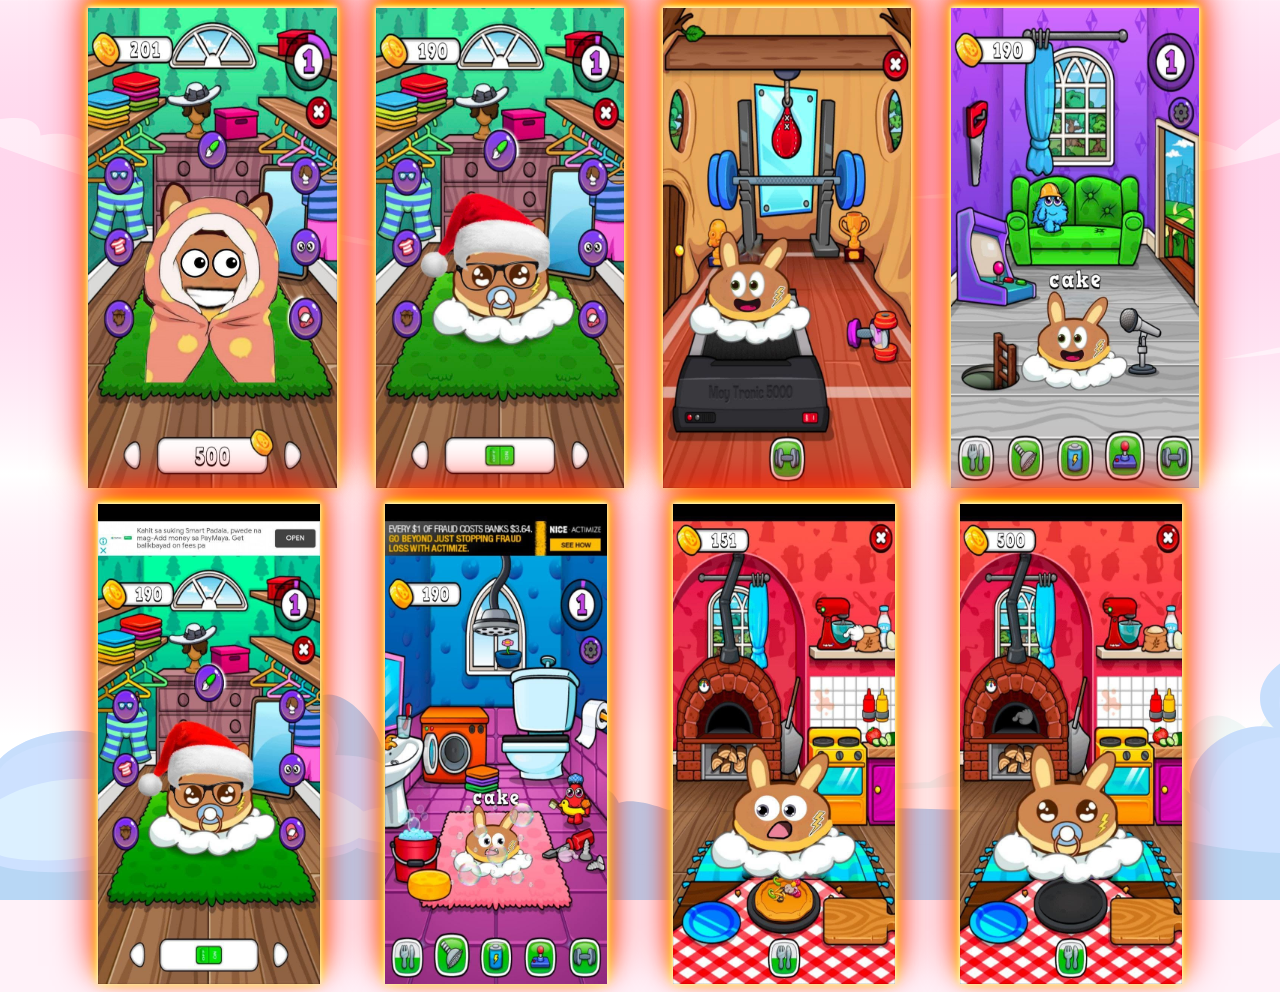
<file: preview.html>
<!DOCTYPE html>
<html>
<head>
  <meta charset="utf-8">
  <meta name="viewport" content="width=device-width, initial-scale=1, shrink-to-fit=no">
  <meta http-equiv="X-UA-Compatible" content="ie=edge">
  <title>Babythundercake</title>
  <meta name="keywords" content="BabyThunderCake, crypto, pancakeswap, cake, thundercake, bscgem ">
  <meta name="author" content="Home">
  <meta name="description"content="Hold Babythundercake and get double rewarded in ThunderCake &amp; Cake on every transaction, automatically on your wallet.">
  <link rel="apple-touch-icon" sizes="180x180" href="assets/img/babythundercake.png">
  <link rel="icon" type="image/png" sizes="32x32" href="assets/img/babythundercake.png">
  <link rel="icon" type="image/png" sizes="16x16" href="assets/img/babythundercake.png">
  <link rel="manifest" href="assets/img/favicon_io/site.html">
  <!-- googlefont -->
  <link rel="preconnect" href="https://fonts.googleapis.com/">
  <link rel="preconnect" href="https://fonts.gstatic.com/" crossorigin>
  <link href="https://fonts.googleapis.com/css2?family=Fredoka+One&amp;family=Lato:wght@400;700&amp;display=swap" rel="stylesheet">
  <!-- fontawesome -->
  <link rel="stylesheet" href="assets/fonts/font-awesome5.css">
  <!-- build:css -->
  <link rel="stylesheet" href="assets/vendor/css/animate.css">
  <link rel="stylesheet" href="assets/css/main.css">
  <!-- endbuild -->
  <link rel="stylesheet" href="assets/css/rtl.css">
  <!-- Global site tag (gtag.js) - Google Analytics -->
  <script async src="https://www.googletagmanager.com/gtag/js?id=G-9NDBLG6KTE"></script>
  <script>
      window.dataLayer = window.dataLayer || [];
      function gtag(){dataLayer.push(arguments);}
      gtag('js', new Date());         
      gtag('config', 'G-9NDBLG6KTE');
  </script>
</head>
<body>
	<main class="wrapper" role="main">
		<div class="container preview-section" style="">
			<div class="row" style="">
				<div class="col-12 col-md-3">
					<img class="mr-2 preview-image" src="assets/img/preview/img1.jpg" alt="">
				</div>
				<div class="col-12 col-md-3">
					<img class="mr-2 preview-image" src="assets/img/preview/img2.jpg" alt="">
				</div>
				<div class="col-12 col-md-3">
					<img class="mr-2 preview-image" src="assets/img/preview/img3.jpg" alt="">
				</div>
				<div class="col-12 col-md-3">
					<img class="mr-2 preview-image" src="assets/img/preview/img4.jpg" alt="">
				</div>
				<div class="col-12 col-md-3">
					<img class="mr-2 preview-image" src="assets/img/preview/img5.jpg" alt="">
				</div>
				<div class="col-12 col-md-3">
					<img class="mr-2 preview-image" src="assets/img/preview/img6.jpg" alt="">
				</div>
				<div class="col-12 col-md-3">
					<img class="mr-2 preview-image" src="assets/img/preview/img7.jpg" alt="">
				</div>
				<div class="col-12 col-md-3">
					<img class="mr-2 preview-image" src="assets/img/preview/img9.jpg" alt="">
				</div>
			</div>
		</div>
	</main>
</body>
</html>
</file>
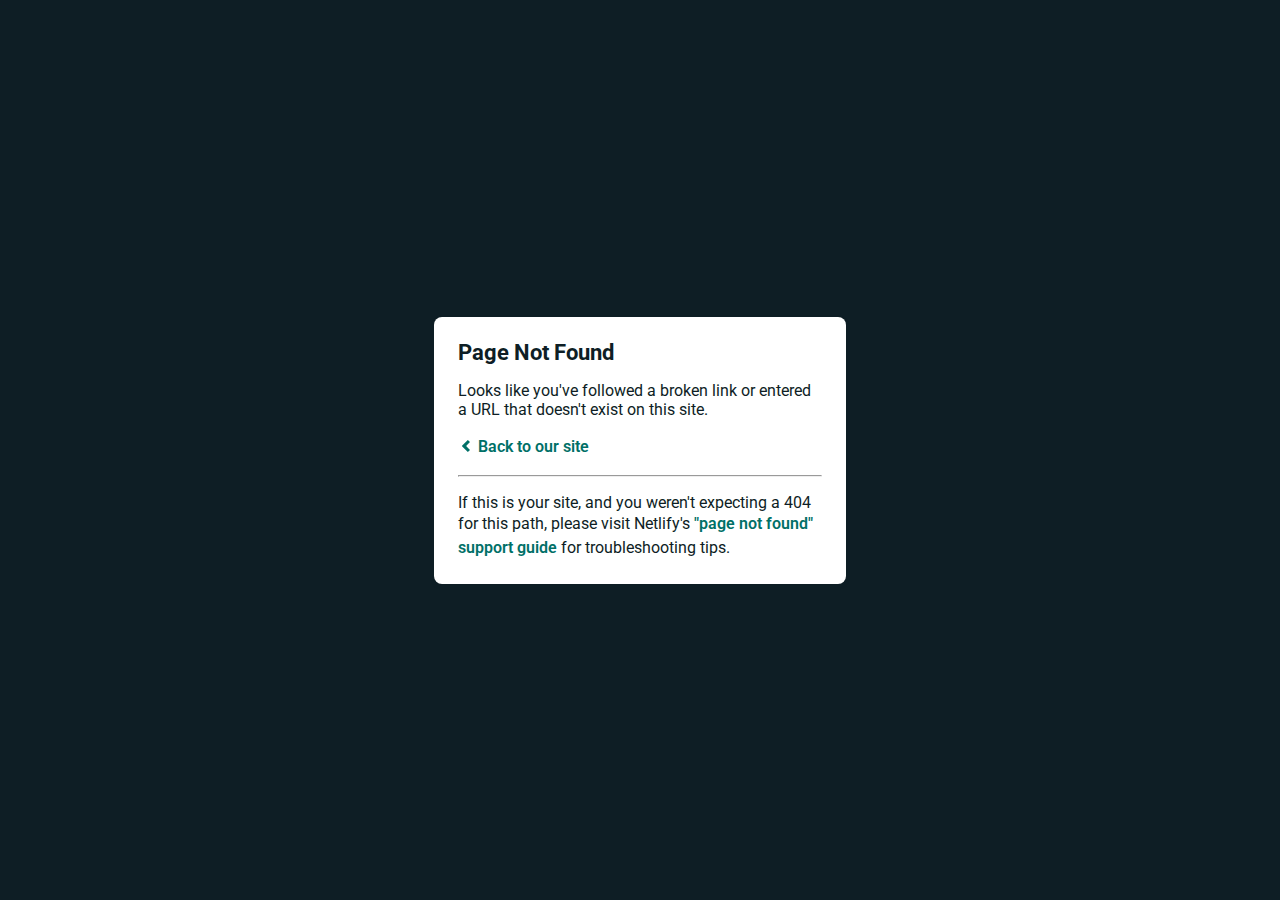
<file: assets/img/favicon_io/site.html>
<!DOCTYPE html><html>  <head>    <meta charset="utf-8">    <meta name="viewport" content="width=device-width, initial-scale=1.0, maximum-scale=1.0, user-scalable=no">    <title>Page Not Found</title>    <link href='https://fonts.googleapis.com/css?family=Roboto:400,700&subset=latin,latin-ext' rel='stylesheet' type='text/css'>    <style>    body {      font-family: -apple-system, BlinkMacSystemFont, "Segoe UI", Roboto, Helvetica, Arial, sans-serif, "Apple Color Emoji", "Segoe UI Emoji", "Segoe UI Symbol";      background: rgb(14, 30, 37);      color: white;      overflow: hidden;      margin: 0;      padding: 0;    }    h1 {      margin: 0;      font-size: 22px;      line-height: 24px;    }    .main {      position: relative;      display: flex;      flex-direction: column;      align-items: center;      justify-content: center;      height: 100vh;      width: 100vw;    }    .card {      position: relative;      display: flex;      flex-direction: column;      width: 75%;      max-width: 364px;      padding: 24px;      background: white;      color: rgb(14, 30, 37);      border-radius: 8px;      box-shadow: 0 2px 4px 0 rgba(14, 30, 37, .16);    }    a {      margin: 0;      text-decoration: none;      font-weight: 600;      line-height: 24px;      color: #007067;    }    a svg {      position: relative;      top: 2px;    }    a:hover,    a:focus {      text-decoration: underline;      text-decoration-color: #f4bb00;    }    a:hover svg path{      fill: #007067;    }    p:last-of-type {      margin-bottom: 0;    }    </style>  </head>  <body>    <div class="main">      <div class="card">        <div class="header">          <h1>Page Not Found</h1>        </div>        <div class="body">          <p>Looks like you've followed a broken link or entered a URL that doesn't exist on this site.</p>          <p>            <a id="back-link" href="/">              <svg xmlns="http://www.w3.org/2000/svg" width="16" height="16" viewBox="0 0 16 16">                <path fill="#007067" d="M11.9998836,4.09370803 L8.55809517,7.43294953 C8.23531459,7.74611298 8.23531459,8.25388736 8.55809517,8.56693769 L12,11.9062921 L9.84187871,14 L4.24208544,8.56693751 C3.91930485,8.25388719 3.91930485,7.74611281 4.24208544,7.43294936 L9.84199531,2 L11.9998836,4.09370803 Z"/>              </svg>              Back to our site             </a>          </p>          <hr><p>If this is your site, and you weren't expecting a 404 for this path, please visit Netlify's <a href="https://answers.netlify.com/t/support-guide-i-ve-deployed-my-site-but-i-still-see-page-not-found/125?utm_source=404page&utm_campaign=community_tracking">"page not found" support guide</a> for troubleshooting tips.          </p>        </div>      </div>    </div>    <script>      (function() {        if (document.referrer && document.location.host && document.referrer.match(new RegExp("^https?://" + document.location.host))) {          document.getElementById("back-link").setAttribute("href", document.referrer);        }      })();    </script>  </body></html>
</file>
<file: assets/css/rtl.css>
/* line 5, src/assets/scss/rtl.scss */
.jumbotron {
  direction: ltr;
  text-align: left;
  margin: 0 2em 0 1em;
  padding-right: 1em;
  margin: 0 !important;
}

/*# sourceMappingURL=../../../scss */
</file>
<file: assets/fonts/font-awesome5.css>
/*
 * Font Awesome Free 5.8.2 by @fontawesome - https://fontawesome.com
 * License - https://fontawesome.com/license/free (Icons: CC BY 4.0, Fonts: SIL OFL 1.1, Code: MIT License)
 */
.fa,
.fas,
.far,
.fal,
.fab {
  -moz-osx-font-smoothing: grayscale;
  -webkit-font-smoothing: antialiased;
  display: inline-block;
  font-style: normal;
  font-variant: normal;
  text-rendering: auto;
  line-height: 1;
}

.fa-lg {
  font-size: 1.33333em;
  line-height: 0.75em;
  vertical-align: -.0667em;
}

.fa-xs {
  font-size: .75em;
}

.fa-sm {
  font-size: .875em;
}

.fa-1x {
  font-size: 1em;
}

.fa-2x {
  font-size: 2em;
}

.fa-3x {
  font-size: 3em;
}

.fa-4x {
  font-size: 4em;
}

.fa-5x {
  font-size: 5em;
}

.fa-6x {
  font-size: 6em;
}

.fa-7x {
  font-size: 7em;
}

.fa-8x {
  font-size: 8em;
}

.fa-9x {
  font-size: 9em;
}

.fa-10x {
  font-size: 10em;
}

.fa-fw {
  text-align: center;
  width: 1.25em;
}

.fa-ul {
  list-style-type: none;
  margin-left: 2.5em;
  padding-left: 0;
}

.fa-ul>li {
  position: relative;
}

.fa-li {
  left: -2em;
  position: absolute;
  text-align: center;
  width: 2em;
  line-height: inherit;
}

.fa-border {
  border: solid 0.08em #eee;
  border-radius: .1em;
  padding: .2em .25em .15em;
}

.fa-pull-left {
  float: left;
}

.fa-pull-right {
  float: right;
}

.fa.fa-pull-left,
.fas.fa-pull-left,
.far.fa-pull-left,
.fal.fa-pull-left,
.fab.fa-pull-left {
  margin-right: .3em;
}

.fa.fa-pull-right,
.fas.fa-pull-right,
.far.fa-pull-right,
.fal.fa-pull-right,
.fab.fa-pull-right {
  margin-left: .3em;
}

.fa-spin {
  -webkit-animation: fa-spin 2s infinite linear;
  animation: fa-spin 2s infinite linear;
}

.fa-pulse {
  -webkit-animation: fa-spin 1s infinite steps(8);
  animation: fa-spin 1s infinite steps(8);
}

@-webkit-keyframes fa-spin {
  0% {
    -webkit-transform: rotate(0deg);
    transform: rotate(0deg);
  }

  100% {
    -webkit-transform: rotate(360deg);
    transform: rotate(360deg);
  }
}

@keyframes fa-spin {
  0% {
    -webkit-transform: rotate(0deg);
    transform: rotate(0deg);
  }

  100% {
    -webkit-transform: rotate(360deg);
    transform: rotate(360deg);
  }
}

.fa-rotate-90 {
  -ms-filter: "progid:DXImageTransform.Microsoft.BasicImage(rotation=1)";
  -webkit-transform: rotate(90deg);
  transform: rotate(90deg);
}

.fa-rotate-180 {
  -ms-filter: "progid:DXImageTransform.Microsoft.BasicImage(rotation=2)";
  -webkit-transform: rotate(180deg);
  transform: rotate(180deg);
}

.fa-rotate-270 {
  -ms-filter: "progid:DXImageTransform.Microsoft.BasicImage(rotation=3)";
  -webkit-transform: rotate(270deg);
  transform: rotate(270deg);
}

.fa-flip-horizontal {
  -ms-filter: "progid:DXImageTransform.Microsoft.BasicImage(rotation=0, mirror=1)";
  -webkit-transform: scale(-1, 1);
  transform: scale(-1, 1);
}

.fa-flip-vertical {
  -ms-filter: "progid:DXImageTransform.Microsoft.BasicImage(rotation=2, mirror=1)";
  -webkit-transform: scale(1, -1);
  transform: scale(1, -1);
}

.fa-flip-both,
.fa-flip-horizontal.fa-flip-vertical {
  -ms-filter: "progid:DXImageTransform.Microsoft.BasicImage(rotation=2, mirror=1)";
  -webkit-transform: scale(-1, -1);
  transform: scale(-1, -1);
}

:root .fa-rotate-90,
:root .fa-rotate-180,
:root .fa-rotate-270,
:root .fa-flip-horizontal,
:root .fa-flip-vertical,
:root .fa-flip-both {
  -webkit-filter: none;
  filter: none;
}

.fa-stack {
  display: inline-block;
  height: 2em;
  line-height: 2em;
  position: relative;
  vertical-align: middle;
  width: 2.5em;
}

.fa-stack-1x,
.fa-stack-2x {
  left: 0;
  position: absolute;
  text-align: center;
  width: 100%;
}

.fa-stack-1x {
  line-height: inherit;
}

.fa-stack-2x {
  font-size: 2em;
}

.fa-inverse {
  color: #fff;
}

/* Font Awesome uses the Unicode Private Use Area (PUA) to ensure screen
readers do not read off random characters that represent icons */
.fa-500px:before {
  content: "\f26e";
}

.fa-accessible-icon:before {
  content: "\f368";
}

.fa-accusoft:before {
  content: "\f369";
}

.fa-acquisitions-incorporated:before {
  content: "\f6af";
}

.fa-ad:before {
  content: "\f641";
}

.fa-address-book:before {
  content: "\f2b9";
}

.fa-address-card:before {
  content: "\f2bb";
}

.fa-adjust:before {
  content: "\f042";
}

.fa-adn:before {
  content: "\f170";
}

.fa-adobe:before {
  content: "\f778";
}

.fa-adversal:before {
  content: "\f36a";
}

.fa-affiliatetheme:before {
  content: "\f36b";
}

.fa-air-freshener:before {
  content: "\f5d0";
}

.fa-airbnb:before {
  content: "\f834";
}

.fa-algolia:before {
  content: "\f36c";
}

.fa-align-center:before {
  content: "\f037";
}

.fa-align-justify:before {
  content: "\f039";
}

.fa-align-left:before {
  content: "\f036";
}

.fa-align-right:before {
  content: "\f038";
}

.fa-alipay:before {
  content: "\f642";
}

.fa-allergies:before {
  content: "\f461";
}

.fa-amazon:before {
  content: "\f270";
}

.fa-amazon-pay:before {
  content: "\f42c";
}

.fa-ambulance:before {
  content: "\f0f9";
}

.fa-american-sign-language-interpreting:before {
  content: "\f2a3";
}

.fa-amilia:before {
  content: "\f36d";
}

.fa-anchor:before {
  content: "\f13d";
}

.fa-android:before {
  content: "\f17b";
}

.fa-angellist:before {
  content: "\f209";
}

.fa-angle-double-down:before {
  content: "\f103";
}

.fa-angle-double-left:before {
  content: "\f100";
}

.fa-angle-double-right:before {
  content: "\f101";
}

.fa-angle-double-up:before {
  content: "\f102";
}

.fa-angle-down:before {
  content: "\f107";
}

.fa-angle-left:before {
  content: "\f104";
}

.fa-angle-right:before {
  content: "\f105";
}

.fa-angle-up:before {
  content: "\f106";
}

.fa-angry:before {
  content: "\f556";
}

.fa-angrycreative:before {
  content: "\f36e";
}

.fa-angular:before {
  content: "\f420";
}

.fa-ankh:before {
  content: "\f644";
}

.fa-app-store:before {
  content: "\f36f";
}

.fa-app-store-ios:before {
  content: "\f370";
}

.fa-apper:before {
  content: "\f371";
}

.fa-apple:before {
  content: "\f179";
}

.fa-apple-alt:before {
  content: "\f5d1";
}

.fa-apple-pay:before {
  content: "\f415";
}

.fa-archive:before {
  content: "\f187";
}

.fa-archway:before {
  content: "\f557";
}

.fa-arrow-alt-circle-down:before {
  content: "\f358";
}

.fa-arrow-alt-circle-left:before {
  content: "\f359";
}

.fa-arrow-alt-circle-right:before {
  content: "\f35a";
}

.fa-arrow-alt-circle-up:before {
  content: "\f35b";
}

.fa-arrow-circle-down:before {
  content: "\f0ab";
}

.fa-arrow-circle-left:before {
  content: "\f0a8";
}

.fa-arrow-circle-right:before {
  content: "\f0a9";
}

.fa-arrow-circle-up:before {
  content: "\f0aa";
}

.fa-arrow-down:before {
  content: "\f063";
}

.fa-arrow-left:before {
  content: "\f060";
}

.fa-arrow-right:before {
  content: "\f061";
}

.fa-arrow-up:before {
  content: "\f062";
}

.fa-arrows-alt:before {
  content: "\f0b2";
}

.fa-arrows-alt-h:before {
  content: "\f337";
}

.fa-arrows-alt-v:before {
  content: "\f338";
}

.fa-artstation:before {
  content: "\f77a";
}

.fa-assistive-listening-systems:before {
  content: "\f2a2";
}

.fa-asterisk:before {
  content: "\f069";
}

.fa-asymmetrik:before {
  content: "\f372";
}

.fa-at:before {
  content: "\f1fa";
}

.fa-atlas:before {
  content: "\f558";
}

.fa-atlassian:before {
  content: "\f77b";
}

.fa-atom:before {
  content: "\f5d2";
}

.fa-audible:before {
  content: "\f373";
}

.fa-audio-description:before {
  content: "\f29e";
}

.fa-autoprefixer:before {
  content: "\f41c";
}

.fa-avianex:before {
  content: "\f374";
}

.fa-aviato:before {
  content: "\f421";
}

.fa-award:before {
  content: "\f559";
}

.fa-aws:before {
  content: "\f375";
}

.fa-baby:before {
  content: "\f77c";
}

.fa-baby-carriage:before {
  content: "\f77d";
}

.fa-backspace:before {
  content: "\f55a";
}

.fa-backward:before {
  content: "\f04a";
}

.fa-bacon:before {
  content: "\f7e5";
}

.fa-balance-scale:before {
  content: "\f24e";
}

.fa-ban:before {
  content: "\f05e";
}

.fa-band-aid:before {
  content: "\f462";
}

.fa-bandcamp:before {
  content: "\f2d5";
}

.fa-barcode:before {
  content: "\f02a";
}

.fa-bars:before {
  content: "\f0c9";
}

.fa-baseball-ball:before {
  content: "\f433";
}

.fa-basketball-ball:before {
  content: "\f434";
}

.fa-bath:before {
  content: "\f2cd";
}

.fa-battery-empty:before {
  content: "\f244";
}

.fa-battery-full:before {
  content: "\f240";
}

.fa-battery-half:before {
  content: "\f242";
}

.fa-battery-quarter:before {
  content: "\f243";
}

.fa-battery-three-quarters:before {
  content: "\f241";
}

.fa-battle-net:before {
  content: "\f835";
}

.fa-bed:before {
  content: "\f236";
}

.fa-beer:before {
  content: "\f0fc";
}

.fa-behance:before {
  content: "\f1b4";
}

.fa-behance-square:before {
  content: "\f1b5";
}

.fa-bell:before {
  content: "\f0f3";
}

.fa-bell-slash:before {
  content: "\f1f6";
}

.fa-bezier-curve:before {
  content: "\f55b";
}

.fa-bible:before {
  content: "\f647";
}

.fa-bicycle:before {
  content: "\f206";
}

.fa-bimobject:before {
  content: "\f378";
}

.fa-binoculars:before {
  content: "\f1e5";
}

.fa-biohazard:before {
  content: "\f780";
}

.fa-birthday-cake:before {
  content: "\f1fd";
}

.fa-bitbucket:before {
  content: "\f171";
}

.fa-bitcoin:before {
  content: "\f379";
}

.fa-bity:before {
  content: "\f37a";
}

.fa-black-tie:before {
  content: "\f27e";
}

.fa-blackberry:before {
  content: "\f37b";
}

.fa-blender:before {
  content: "\f517";
}

.fa-blender-phone:before {
  content: "\f6b6";
}

.fa-blind:before {
  content: "\f29d";
}

.fa-blog:before {
  content: "\f781";
}

.fa-blogger:before {
  content: "\f37c";
}

.fa-blogger-b:before {
  content: "\f37d";
}

.fa-bluetooth:before {
  content: "\f293";
}

.fa-bluetooth-b:before {
  content: "\f294";
}

.fa-bold:before {
  content: "\f032";
}

.fa-bolt:before {
  content: "\f0e7";
}

.fa-bomb:before {
  content: "\f1e2";
}

.fa-bone:before {
  content: "\f5d7";
}

.fa-bong:before {
  content: "\f55c";
}

.fa-book:before {
  content: "\f02d";
}

.fa-book-dead:before {
  content: "\f6b7";
}

.fa-book-medical:before {
  content: "\f7e6";
}

.fa-book-open:before {
  content: "\f518";
}

.fa-book-reader:before {
  content: "\f5da";
}

.fa-bookmark:before {
  content: "\f02e";
}

.fa-bootstrap:before {
  content: "\f836";
}

.fa-bowling-ball:before {
  content: "\f436";
}

.fa-box:before {
  content: "\f466";
}

.fa-box-open:before {
  content: "\f49e";
}

.fa-boxes:before {
  content: "\f468";
}

.fa-braille:before {
  content: "\f2a1";
}

.fa-brain:before {
  content: "\f5dc";
}

.fa-bread-slice:before {
  content: "\f7ec";
}

.fa-briefcase:before {
  content: "\f0b1";
}

.fa-briefcase-medical:before {
  content: "\f469";
}

.fa-broadcast-tower:before {
  content: "\f519";
}

.fa-broom:before {
  content: "\f51a";
}

.fa-brush:before {
  content: "\f55d";
}

.fa-btc:before {
  content: "\f15a";
}

.fa-buffer:before {
  content: "\f837";
}

.fa-bug:before {
  content: "\f188";
}

.fa-building:before {
  content: "\f1ad";
}

.fa-bullhorn:before {
  content: "\f0a1";
}

.fa-bullseye:before {
  content: "\f140";
}

.fa-burn:before {
  content: "\f46a";
}

.fa-buromobelexperte:before {
  content: "\f37f";
}

.fa-bus:before {
  content: "\f207";
}

.fa-bus-alt:before {
  content: "\f55e";
}

.fa-business-time:before {
  content: "\f64a";
}

.fa-buysellads:before {
  content: "\f20d";
}

.fa-calculator:before {
  content: "\f1ec";
}

.fa-calendar:before {
  content: "\f133";
}

.fa-calendar-alt:before {
  content: "\f073";
}

.fa-calendar-check:before {
  content: "\f274";
}

.fa-calendar-day:before {
  content: "\f783";
}

.fa-calendar-minus:before {
  content: "\f272";
}

.fa-calendar-plus:before {
  content: "\f271";
}

.fa-calendar-times:before {
  content: "\f273";
}

.fa-calendar-week:before {
  content: "\f784";
}

.fa-camera:before {
  content: "\f030";
}

.fa-camera-retro:before {
  content: "\f083";
}

.fa-campground:before {
  content: "\f6bb";
}

.fa-canadian-maple-leaf:before {
  content: "\f785";
}

.fa-candy-cane:before {
  content: "\f786";
}

.fa-cannabis:before {
  content: "\f55f";
}

.fa-capsules:before {
  content: "\f46b";
}

.fa-car:before {
  content: "\f1b9";
}

.fa-car-alt:before {
  content: "\f5de";
}

.fa-car-battery:before {
  content: "\f5df";
}

.fa-car-crash:before {
  content: "\f5e1";
}

.fa-car-side:before {
  content: "\f5e4";
}

.fa-caret-down:before {
  content: "\f0d7";
}

.fa-caret-left:before {
  content: "\f0d9";
}

.fa-caret-right:before {
  content: "\f0da";
}

.fa-caret-square-down:before {
  content: "\f150";
}

.fa-caret-square-left:before {
  content: "\f191";
}

.fa-caret-square-right:before {
  content: "\f152";
}

.fa-caret-square-up:before {
  content: "\f151";
}

.fa-caret-up:before {
  content: "\f0d8";
}

.fa-carrot:before {
  content: "\f787";
}

.fa-cart-arrow-down:before {
  content: "\f218";
}

.fa-cart-plus:before {
  content: "\f217";
}

.fa-cash-register:before {
  content: "\f788";
}

.fa-cat:before {
  content: "\f6be";
}

.fa-cc-amazon-pay:before {
  content: "\f42d";
}

.fa-cc-amex:before {
  content: "\f1f3";
}

.fa-cc-apple-pay:before {
  content: "\f416";
}

.fa-cc-diners-club:before {
  content: "\f24c";
}

.fa-cc-discover:before {
  content: "\f1f2";
}

.fa-cc-jcb:before {
  content: "\f24b";
}

.fa-cc-mastercard:before {
  content: "\f1f1";
}

.fa-cc-paypal:before {
  content: "\f1f4";
}

.fa-cc-stripe:before {
  content: "\f1f5";
}

.fa-cc-visa:before {
  content: "\f1f0";
}

.fa-centercode:before {
  content: "\f380";
}

.fa-centos:before {
  content: "\f789";
}

.fa-certificate:before {
  content: "\f0a3";
}

.fa-chair:before {
  content: "\f6c0";
}

.fa-chalkboard:before {
  content: "\f51b";
}

.fa-chalkboard-teacher:before {
  content: "\f51c";
}

.fa-charging-station:before {
  content: "\f5e7";
}

.fa-chart-area:before {
  content: "\f1fe";
}

.fa-chart-bar:before {
  content: "\f080";
}

.fa-chart-line:before {
  content: "\f201";
}

.fa-chart-pie:before {
  content: "\f200";
}

.fa-check:before {
  content: "\f00c";
}

.fa-check-circle:before {
  content: "\f058";
}

.fa-check-double:before {
  content: "\f560";
}

.fa-check-square:before {
  content: "\f14a";
}

.fa-cheese:before {
  content: "\f7ef";
}

.fa-chess:before {
  content: "\f439";
}

.fa-chess-bishop:before {
  content: "\f43a";
}

.fa-chess-board:before {
  content: "\f43c";
}

.fa-chess-king:before {
  content: "\f43f";
}

.fa-chess-knight:before {
  content: "\f441";
}

.fa-chess-pawn:before {
  content: "\f443";
}

.fa-chess-queen:before {
  content: "\f445";
}

.fa-chess-rook:before {
  content: "\f447";
}

.fa-chevron-circle-down:before {
  content: "\f13a";
}

.fa-chevron-circle-left:before {
  content: "\f137";
}

.fa-chevron-circle-right:before {
  content: "\f138";
}

.fa-chevron-circle-up:before {
  content: "\f139";
}

.fa-chevron-down:before {
  content: "\f078";
}

.fa-chevron-left:before {
  content: "\f053";
}

.fa-chevron-right:before {
  content: "\f054";
}

.fa-chevron-up:before {
  content: "\f077";
}

.fa-child:before {
  content: "\f1ae";
}

.fa-chrome:before {
  content: "\f268";
}

.fa-chromecast:before {
  content: "\f838";
}

.fa-church:before {
  content: "\f51d";
}

.fa-circle:before {
  content: "\f111";
}

.fa-circle-notch:before {
  content: "\f1ce";
}

.fa-city:before {
  content: "\f64f";
}

.fa-clinic-medical:before {
  content: "\f7f2";
}

.fa-clipboard:before {
  content: "\f328";
}

.fa-clipboard-check:before {
  content: "\f46c";
}

.fa-clipboard-list:before {
  content: "\f46d";
}

.fa-clock:before {
  content: "\f017";
}

.fa-clone:before {
  content: "\f24d";
}

.fa-closed-captioning:before {
  content: "\f20a";
}

.fa-cloud:before {
  content: "\f0c2";
}

.fa-cloud-download-alt:before {
  content: "\f381";
}

.fa-cloud-meatball:before {
  content: "\f73b";
}

.fa-cloud-moon:before {
  content: "\f6c3";
}

.fa-cloud-moon-rain:before {
  content: "\f73c";
}

.fa-cloud-rain:before {
  content: "\f73d";
}

.fa-cloud-showers-heavy:before {
  content: "\f740";
}

.fa-cloud-sun:before {
  content: "\f6c4";
}

.fa-cloud-sun-rain:before {
  content: "\f743";
}

.fa-cloud-upload-alt:before {
  content: "\f382";
}

.fa-cloudscale:before {
  content: "\f383";
}

.fa-cloudsmith:before {
  content: "\f384";
}

.fa-cloudversify:before {
  content: "\f385";
}

.fa-cocktail:before {
  content: "\f561";
}

.fa-code:before {
  content: "\f121";
}

.fa-code-branch:before {
  content: "\f126";
}

.fa-codepen:before {
  content: "\f1cb";
}

.fa-codiepie:before {
  content: "\f284";
}

.fa-coffee:before {
  content: "\f0f4";
}

.fa-cog:before {
  content: "\f013";
}

.fa-cogs:before {
  content: "\f085";
}

.fa-coins:before {
  content: "\f51e";
}

.fa-columns:before {
  content: "\f0db";
}

.fa-comment:before {
  content: "\f075";
}

.fa-comment-alt:before {
  content: "\f27a";
}

.fa-comment-dollar:before {
  content: "\f651";
}

.fa-comment-dots:before {
  content: "\f4ad";
}

.fa-comment-medical:before {
  content: "\f7f5";
}

.fa-comment-slash:before {
  content: "\f4b3";
}

.fa-comments:before {
  content: "\f086";
}

.fa-comments-dollar:before {
  content: "\f653";
}

.fa-compact-disc:before {
  content: "\f51f";
}

.fa-compass:before {
  content: "\f14e";
}

.fa-compress:before {
  content: "\f066";
}

.fa-compress-arrows-alt:before {
  content: "\f78c";
}

.fa-concierge-bell:before {
  content: "\f562";
}

.fa-confluence:before {
  content: "\f78d";
}

.fa-connectdevelop:before {
  content: "\f20e";
}

.fa-contao:before {
  content: "\f26d";
}

.fa-cookie:before {
  content: "\f563";
}

.fa-cookie-bite:before {
  content: "\f564";
}

.fa-copy:before {
  content: "\f0c5";
}

.fa-copyright:before {
  content: "\f1f9";
}

.fa-couch:before {
  content: "\f4b8";
}

.fa-cpanel:before {
  content: "\f388";
}

.fa-creative-commons:before {
  content: "\f25e";
}

.fa-creative-commons-by:before {
  content: "\f4e7";
}

.fa-creative-commons-nc:before {
  content: "\f4e8";
}

.fa-creative-commons-nc-eu:before {
  content: "\f4e9";
}

.fa-creative-commons-nc-jp:before {
  content: "\f4ea";
}

.fa-creative-commons-nd:before {
  content: "\f4eb";
}

.fa-creative-commons-pd:before {
  content: "\f4ec";
}

.fa-creative-commons-pd-alt:before {
  content: "\f4ed";
}

.fa-creative-commons-remix:before {
  content: "\f4ee";
}

.fa-creative-commons-sa:before {
  content: "\f4ef";
}

.fa-creative-commons-sampling:before {
  content: "\f4f0";
}

.fa-creative-commons-sampling-plus:before {
  content: "\f4f1";
}

.fa-creative-commons-share:before {
  content: "\f4f2";
}

.fa-creative-commons-zero:before {
  content: "\f4f3";
}

.fa-credit-card:before {
  content: "\f09d";
}

.fa-critical-role:before {
  content: "\f6c9";
}

.fa-crop:before {
  content: "\f125";
}

.fa-crop-alt:before {
  content: "\f565";
}

.fa-cross:before {
  content: "\f654";
}

.fa-crosshairs:before {
  content: "\f05b";
}

.fa-crow:before {
  content: "\f520";
}

.fa-crown:before {
  content: "\f521";
}

.fa-crutch:before {
  content: "\f7f7";
}

.fa-css3:before {
  content: "\f13c";
}

.fa-css3-alt:before {
  content: "\f38b";
}

.fa-cube:before {
  content: "\f1b2";
}

.fa-cubes:before {
  content: "\f1b3";
}

.fa-cut:before {
  content: "\f0c4";
}

.fa-cuttlefish:before {
  content: "\f38c";
}

.fa-d-and-d:before {
  content: "\f38d";
}

.fa-d-and-d-beyond:before {
  content: "\f6ca";
}

.fa-dashcube:before {
  content: "\f210";
}

.fa-database:before {
  content: "\f1c0";
}

.fa-deaf:before {
  content: "\f2a4";
}

.fa-delicious:before {
  content: "\f1a5";
}

.fa-democrat:before {
  content: "\f747";
}

.fa-deploydog:before {
  content: "\f38e";
}

.fa-deskpro:before {
  content: "\f38f";
}

.fa-desktop:before {
  content: "\f108";
}

.fa-dev:before {
  content: "\f6cc";
}

.fa-deviantart:before {
  content: "\f1bd";
}

.fa-dharmachakra:before {
  content: "\f655";
}

.fa-dhl:before {
  content: "\f790";
}

.fa-diagnoses:before {
  content: "\f470";
}

.fa-diaspora:before {
  content: "\f791";
}

.fa-dice:before {
  content: "\f522";
}

.fa-dice-d20:before {
  content: "\f6cf";
}

.fa-dice-d6:before {
  content: "\f6d1";
}

.fa-dice-five:before {
  content: "\f523";
}

.fa-dice-four:before {
  content: "\f524";
}

.fa-dice-one:before {
  content: "\f525";
}

.fa-dice-six:before {
  content: "\f526";
}

.fa-dice-three:before {
  content: "\f527";
}

.fa-dice-two:before {
  content: "\f528";
}

.fa-digg:before {
  content: "\f1a6";
}

.fa-digital-ocean:before {
  content: "\f391";
}

.fa-digital-tachograph:before {
  content: "\f566";
}

.fa-directions:before {
  content: "\f5eb";
}

.fa-discord:before {
  content: "\f392";
}

.fa-discourse:before {
  content: "\f393";
}

.fa-divide:before {
  content: "\f529";
}

.fa-dizzy:before {
  content: "\f567";
}

.fa-dna:before {
  content: "\f471";
}

.fa-dochub:before {
  content: "\f394";
}

.fa-docker:before {
  content: "\f395";
}

.fa-dog:before {
  content: "\f6d3";
}

.fa-dollar-sign:before {
  content: "\f155";
}

.fa-dolly:before {
  content: "\f472";
}

.fa-dolly-flatbed:before {
  content: "\f474";
}

.fa-donate:before {
  content: "\f4b9";
}

.fa-door-closed:before {
  content: "\f52a";
}

.fa-door-open:before {
  content: "\f52b";
}

.fa-dot-circle:before {
  content: "\f192";
}

.fa-dove:before {
  content: "\f4ba";
}

.fa-download:before {
  content: "\f019";
}

.fa-draft2digital:before {
  content: "\f396";
}

.fa-drafting-compass:before {
  content: "\f568";
}

.fa-dragon:before {
  content: "\f6d5";
}

.fa-draw-polygon:before {
  content: "\f5ee";
}

.fa-dribbble:before {
  content: "\f17d";
}

.fa-dribbble-square:before {
  content: "\f397";
}

.fa-dropbox:before {
  content: "\f16b";
}

.fa-drum:before {
  content: "\f569";
}

.fa-drum-steelpan:before {
  content: "\f56a";
}

.fa-drumstick-bite:before {
  content: "\f6d7";
}

.fa-drupal:before {
  content: "\f1a9";
}

.fa-dumbbell:before {
  content: "\f44b";
}

.fa-dumpster:before {
  content: "\f793";
}

.fa-dumpster-fire:before {
  content: "\f794";
}

.fa-dungeon:before {
  content: "\f6d9";
}

.fa-dyalog:before {
  content: "\f399";
}

.fa-earlybirds:before {
  content: "\f39a";
}

.fa-ebay:before {
  content: "\f4f4";
}

.fa-edge:before {
  content: "\f282";
}

.fa-edit:before {
  content: "\f044";
}

.fa-egg:before {
  content: "\f7fb";
}

.fa-eject:before {
  content: "\f052";
}

.fa-elementor:before {
  content: "\f430";
}

.fa-ellipsis-h:before {
  content: "\f141";
}

.fa-ellipsis-v:before {
  content: "\f142";
}

.fa-ello:before {
  content: "\f5f1";
}

.fa-ember:before {
  content: "\f423";
}

.fa-empire:before {
  content: "\f1d1";
}

.fa-envelope:before {
  content: "\f0e0";
}

.fa-envelope-open:before {
  content: "\f2b6";
}

.fa-envelope-open-text:before {
  content: "\f658";
}

.fa-envelope-square:before {
  content: "\f199";
}

.fa-envira:before {
  content: "\f299";
}

.fa-equals:before {
  content: "\f52c";
}

.fa-eraser:before {
  content: "\f12d";
}

.fa-erlang:before {
  content: "\f39d";
}

.fa-ethereum:before {
  content: "\f42e";
}

.fa-ethernet:before {
  content: "\f796";
}

.fa-etsy:before {
  content: "\f2d7";
}

.fa-euro-sign:before {
  content: "\f153";
}

.fa-evernote:before {
  content: "\f839";
}

.fa-exchange-alt:before {
  content: "\f362";
}

.fa-exclamation:before {
  content: "\f12a";
}

.fa-exclamation-circle:before {
  content: "\f06a";
}

.fa-exclamation-triangle:before {
  content: "\f071";
}

.fa-expand:before {
  content: "\f065";
}

.fa-expand-arrows-alt:before {
  content: "\f31e";
}

.fa-expeditedssl:before {
  content: "\f23e";
}

.fa-external-link-alt:before {
  content: "\f35d";
}

.fa-external-link-square-alt:before {
  content: "\f360";
}

.fa-eye:before {
  content: "\f06e";
}

.fa-eye-dropper:before {
  content: "\f1fb";
}

.fa-eye-slash:before {
  content: "\f070";
}

.fa-facebook:before {
  content: "\f09a";
}

.fa-facebook-f:before {
  content: "\f39e";
}

.fa-facebook-messenger:before {
  content: "\f39f";
}

.fa-facebook-square:before {
  content: "\f082";
}

.fa-fantasy-flight-games:before {
  content: "\f6dc";
}

.fa-fast-backward:before {
  content: "\f049";
}

.fa-fast-forward:before {
  content: "\f050";
}

.fa-fax:before {
  content: "\f1ac";
}

.fa-feather:before {
  content: "\f52d";
}

.fa-feather-alt:before {
  content: "\f56b";
}

.fa-fedex:before {
  content: "\f797";
}

.fa-fedora:before {
  content: "\f798";
}

.fa-female:before {
  content: "\f182";
}

.fa-fighter-jet:before {
  content: "\f0fb";
}

.fa-figma:before {
  content: "\f799";
}

.fa-file:before {
  content: "\f15b";
}

.fa-file-alt:before {
  content: "\f15c";
}

.fa-file-archive:before {
  content: "\f1c6";
}

.fa-file-audio:before {
  content: "\f1c7";
}

.fa-file-code:before {
  content: "\f1c9";
}

.fa-file-contract:before {
  content: "\f56c";
}

.fa-file-csv:before {
  content: "\f6dd";
}

.fa-file-download:before {
  content: "\f56d";
}

.fa-file-excel:before {
  content: "\f1c3";
}

.fa-file-export:before {
  content: "\f56e";
}

.fa-file-image:before {
  content: "\f1c5";
}

.fa-file-import:before {
  content: "\f56f";
}

.fa-file-invoice:before {
  content: "\f570";
}

.fa-file-invoice-dollar:before {
  content: "\f571";
}

.fa-file-medical:before {
  content: "\f477";
}

.fa-file-medical-alt:before {
  content: "\f478";
}

.fa-file-pdf:before {
  content: "\f1c1";
}

.fa-file-powerpoint:before {
  content: "\f1c4";
}

.fa-file-prescription:before {
  content: "\f572";
}

.fa-file-signature:before {
  content: "\f573";
}

.fa-file-upload:before {
  content: "\f574";
}

.fa-file-video:before {
  content: "\f1c8";
}

.fa-file-word:before {
  content: "\f1c2";
}

.fa-fill:before {
  content: "\f575";
}

.fa-fill-drip:before {
  content: "\f576";
}

.fa-film:before {
  content: "\f008";
}

.fa-filter:before {
  content: "\f0b0";
}

.fa-fingerprint:before {
  content: "\f577";
}

.fa-fire:before {
  content: "\f06d";
}

.fa-fire-alt:before {
  content: "\f7e4";
}

.fa-fire-extinguisher:before {
  content: "\f134";
}

.fa-firefox:before {
  content: "\f269";
}

.fa-first-aid:before {
  content: "\f479";
}

.fa-first-order:before {
  content: "\f2b0";
}

.fa-first-order-alt:before {
  content: "\f50a";
}

.fa-firstdraft:before {
  content: "\f3a1";
}

.fa-fish:before {
  content: "\f578";
}

.fa-fist-raised:before {
  content: "\f6de";
}

.fa-flag:before {
  content: "\f024";
}

.fa-flag-checkered:before {
  content: "\f11e";
}

.fa-flag-usa:before {
  content: "\f74d";
}

.fa-flask:before {
  content: "\f0c3";
}

.fa-flickr:before {
  content: "\f16e";
}

.fa-flipboard:before {
  content: "\f44d";
}

.fa-flushed:before {
  content: "\f579";
}

.fa-fly:before {
  content: "\f417";
}

.fa-folder:before {
  content: "\f07b";
}

.fa-folder-minus:before {
  content: "\f65d";
}

.fa-folder-open:before {
  content: "\f07c";
}

.fa-folder-plus:before {
  content: "\f65e";
}

.fa-font:before {
  content: "\f031";
}

.fa-font-awesome:before {
  content: "\f2b4";
}

.fa-font-awesome-alt:before {
  content: "\f35c";
}

.fa-font-awesome-flag:before {
  content: "\f425";
}

.fa-font-awesome-logo-full:before {
  content: "\f4e6";
}

.fa-fonticons:before {
  content: "\f280";
}

.fa-fonticons-fi:before {
  content: "\f3a2";
}

.fa-football-ball:before {
  content: "\f44e";
}

.fa-fort-awesome:before {
  content: "\f286";
}

.fa-fort-awesome-alt:before {
  content: "\f3a3";
}

.fa-forumbee:before {
  content: "\f211";
}

.fa-forward:before {
  content: "\f04e";
}

.fa-foursquare:before {
  content: "\f180";
}

.fa-free-code-camp:before {
  content: "\f2c5";
}

.fa-freebsd:before {
  content: "\f3a4";
}

.fa-frog:before {
  content: "\f52e";
}

.fa-frown:before {
  content: "\f119";
}

.fa-frown-open:before {
  content: "\f57a";
}

.fa-fulcrum:before {
  content: "\f50b";
}

.fa-funnel-dollar:before {
  content: "\f662";
}

.fa-futbol:before {
  content: "\f1e3";
}

.fa-galactic-republic:before {
  content: "\f50c";
}

.fa-galactic-senate:before {
  content: "\f50d";
}

.fa-gamepad:before {
  content: "\f11b";
}

.fa-gas-pump:before {
  content: "\f52f";
}

.fa-gavel:before {
  content: "\f0e3";
}

.fa-gem:before {
  content: "\f3a5";
}

.fa-genderless:before {
  content: "\f22d";
}

.fa-get-pocket:before {
  content: "\f265";
}

.fa-gg:before {
  content: "\f260";
}

.fa-gg-circle:before {
  content: "\f261";
}

.fa-ghost:before {
  content: "\f6e2";
}

.fa-gift:before {
  content: "\f06b";
}

.fa-gifts:before {
  content: "\f79c";
}

.fa-git:before {
  content: "\f1d3";
}

.fa-git-alt:before {
  content: "\f841";
}

.fa-git-square:before {
  content: "\f1d2";
}

.fa-github:before {
  content: "\f09b";
}

.fa-github-alt:before {
  content: "\f113";
}

.fa-github-square:before {
  content: "\f092";
}

.fa-gitkraken:before {
  content: "\f3a6";
}

.fa-gitlab:before {
  content: "\f296";
}

.fa-gitter:before {
  content: "\f426";
}

.fa-glass-cheers:before {
  content: "\f79f";
}

.fa-glass-martini:before {
  content: "\f000";
}

.fa-glass-martini-alt:before {
  content: "\f57b";
}

.fa-glass-whiskey:before {
  content: "\f7a0";
}

.fa-glasses:before {
  content: "\f530";
}

.fa-glide:before {
  content: "\f2a5";
}

.fa-glide-g:before {
  content: "\f2a6";
}

.fa-globe:before {
  content: "\f0ac";
}

.fa-globe-africa:before {
  content: "\f57c";
}

.fa-globe-americas:before {
  content: "\f57d";
}

.fa-globe-asia:before {
  content: "\f57e";
}

.fa-globe-europe:before {
  content: "\f7a2";
}

.fa-gofore:before {
  content: "\f3a7";
}

.fa-golf-ball:before {
  content: "\f450";
}

.fa-goodreads:before {
  content: "\f3a8";
}

.fa-goodreads-g:before {
  content: "\f3a9";
}

.fa-google:before {
  content: "\f1a0";
}

.fa-google-drive:before {
  content: "\f3aa";
}

.fa-google-play:before {
  content: "\f3ab";
}

.fa-google-plus:before {
  content: "\f2b3";
}

.fa-google-plus-g:before {
  content: "\f0d5";
}

.fa-google-plus-square:before {
  content: "\f0d4";
}

.fa-google-wallet:before {
  content: "\f1ee";
}

.fa-gopuram:before {
  content: "\f664";
}

.fa-graduation-cap:before {
  content: "\f19d";
}

.fa-gratipay:before {
  content: "\f184";
}

.fa-grav:before {
  content: "\f2d6";
}

.fa-greater-than:before {
  content: "\f531";
}

.fa-greater-than-equal:before {
  content: "\f532";
}

.fa-grimace:before {
  content: "\f57f";
}

.fa-grin:before {
  content: "\f580";
}

.fa-grin-alt:before {
  content: "\f581";
}

.fa-grin-beam:before {
  content: "\f582";
}

.fa-grin-beam-sweat:before {
  content: "\f583";
}

.fa-grin-hearts:before {
  content: "\f584";
}

.fa-grin-squint:before {
  content: "\f585";
}

.fa-grin-squint-tears:before {
  content: "\f586";
}

.fa-grin-stars:before {
  content: "\f587";
}

.fa-grin-tears:before {
  content: "\f588";
}

.fa-grin-tongue:before {
  content: "\f589";
}

.fa-grin-tongue-squint:before {
  content: "\f58a";
}

.fa-grin-tongue-wink:before {
  content: "\f58b";
}

.fa-grin-wink:before {
  content: "\f58c";
}

.fa-grip-horizontal:before {
  content: "\f58d";
}

.fa-grip-lines:before {
  content: "\f7a4";
}

.fa-grip-lines-vertical:before {
  content: "\f7a5";
}

.fa-grip-vertical:before {
  content: "\f58e";
}

.fa-gripfire:before {
  content: "\f3ac";
}

.fa-grunt:before {
  content: "\f3ad";
}

.fa-guitar:before {
  content: "\f7a6";
}

.fa-gulp:before {
  content: "\f3ae";
}

.fa-h-square:before {
  content: "\f0fd";
}

.fa-hacker-news:before {
  content: "\f1d4";
}

.fa-hacker-news-square:before {
  content: "\f3af";
}

.fa-hackerrank:before {
  content: "\f5f7";
}

.fa-hamburger:before {
  content: "\f805";
}

.fa-hammer:before {
  content: "\f6e3";
}

.fa-hamsa:before {
  content: "\f665";
}

.fa-hand-holding:before {
  content: "\f4bd";
}

.fa-hand-holding-heart:before {
  content: "\f4be";
}

.fa-hand-holding-usd:before {
  content: "\f4c0";
}

.fa-hand-lizard:before {
  content: "\f258";
}

.fa-hand-middle-finger:before {
  content: "\f806";
}

.fa-hand-paper:before {
  content: "\f256";
}

.fa-hand-peace:before {
  content: "\f25b";
}

.fa-hand-point-down:before {
  content: "\f0a7";
}

.fa-hand-point-left:before {
  content: "\f0a5";
}

.fa-hand-point-right:before {
  content: "\f0a4";
}

.fa-hand-point-up:before {
  content: "\f0a6";
}

.fa-hand-pointer:before {
  content: "\f25a";
}

.fa-hand-rock:before {
  content: "\f255";
}

.fa-hand-scissors:before {
  content: "\f257";
}

.fa-hand-spock:before {
  content: "\f259";
}

.fa-hands:before {
  content: "\f4c2";
}

.fa-hands-helping:before {
  content: "\f4c4";
}

.fa-handshake:before {
  content: "\f2b5";
}

.fa-hanukiah:before {
  content: "\f6e6";
}

.fa-hard-hat:before {
  content: "\f807";
}

.fa-hashtag:before {
  content: "\f292";
}

.fa-hat-wizard:before {
  content: "\f6e8";
}

.fa-haykal:before {
  content: "\f666";
}

.fa-hdd:before {
  content: "\f0a0";
}

.fa-heading:before {
  content: "\f1dc";
}

.fa-headphones:before {
  content: "\f025";
}

.fa-headphones-alt:before {
  content: "\f58f";
}

.fa-headset:before {
  content: "\f590";
}

.fa-heart:before {
  content: "\f004";
}

.fa-heart-broken:before {
  content: "\f7a9";
}

.fa-heartbeat:before {
  content: "\f21e";
}

.fa-helicopter:before {
  content: "\f533";
}

.fa-highlighter:before {
  content: "\f591";
}

.fa-hiking:before {
  content: "\f6ec";
}

.fa-hippo:before {
  content: "\f6ed";
}

.fa-hips:before {
  content: "\f452";
}

.fa-hire-a-helper:before {
  content: "\f3b0";
}

.fa-history:before {
  content: "\f1da";
}

.fa-hockey-puck:before {
  content: "\f453";
}

.fa-holly-berry:before {
  content: "\f7aa";
}

.fa-home:before {
  content: "\f015";
}

.fa-hooli:before {
  content: "\f427";
}

.fa-hornbill:before {
  content: "\f592";
}

.fa-horse:before {
  content: "\f6f0";
}

.fa-horse-head:before {
  content: "\f7ab";
}

.fa-hospital:before {
  content: "\f0f8";
}

.fa-hospital-alt:before {
  content: "\f47d";
}

.fa-hospital-symbol:before {
  content: "\f47e";
}

.fa-hot-tub:before {
  content: "\f593";
}

.fa-hotdog:before {
  content: "\f80f";
}

.fa-hotel:before {
  content: "\f594";
}

.fa-hotjar:before {
  content: "\f3b1";
}

.fa-hourglass:before {
  content: "\f254";
}

.fa-hourglass-end:before {
  content: "\f253";
}

.fa-hourglass-half:before {
  content: "\f252";
}

.fa-hourglass-start:before {
  content: "\f251";
}

.fa-house-damage:before {
  content: "\f6f1";
}

.fa-houzz:before {
  content: "\f27c";
}

.fa-hryvnia:before {
  content: "\f6f2";
}

.fa-html5:before {
  content: "\f13b";
}

.fa-hubspot:before {
  content: "\f3b2";
}

.fa-i-cursor:before {
  content: "\f246";
}

.fa-ice-cream:before {
  content: "\f810";
}

.fa-icicles:before {
  content: "\f7ad";
}

.fa-id-badge:before {
  content: "\f2c1";
}

.fa-id-card:before {
  content: "\f2c2";
}

.fa-id-card-alt:before {
  content: "\f47f";
}

.fa-igloo:before {
  content: "\f7ae";
}

.fa-image:before {
  content: "\f03e";
}

.fa-images:before {
  content: "\f302";
}

.fa-imdb:before {
  content: "\f2d8";
}

.fa-inbox:before {
  content: "\f01c";
}

.fa-indent:before {
  content: "\f03c";
}

.fa-industry:before {
  content: "\f275";
}

.fa-infinity:before {
  content: "\f534";
}

.fa-info:before {
  content: "\f129";
}

.fa-info-circle:before {
  content: "\f05a";
}

.fa-instagram:before {
  content: "\f16d";
}

.fa-intercom:before {
  content: "\f7af";
}

.fa-internet-explorer:before {
  content: "\f26b";
}

.fa-invision:before {
  content: "\f7b0";
}

.fa-ioxhost:before {
  content: "\f208";
}

.fa-italic:before {
  content: "\f033";
}

.fa-itch-io:before {
  content: "\f83a";
}

.fa-itunes:before {
  content: "\f3b4";
}

.fa-itunes-note:before {
  content: "\f3b5";
}

.fa-java:before {
  content: "\f4e4";
}

.fa-jedi:before {
  content: "\f669";
}

.fa-jedi-order:before {
  content: "\f50e";
}

.fa-jenkins:before {
  content: "\f3b6";
}

.fa-jira:before {
  content: "\f7b1";
}

.fa-joget:before {
  content: "\f3b7";
}

.fa-joint:before {
  content: "\f595";
}

.fa-joomla:before {
  content: "\f1aa";
}

.fa-journal-whills:before {
  content: "\f66a";
}

.fa-js:before {
  content: "\f3b8";
}

.fa-js-square:before {
  content: "\f3b9";
}

.fa-jsfiddle:before {
  content: "\f1cc";
}

.fa-kaaba:before {
  content: "\f66b";
}

.fa-kaggle:before {
  content: "\f5fa";
}

.fa-key:before {
  content: "\f084";
}

.fa-keybase:before {
  content: "\f4f5";
}

.fa-keyboard:before {
  content: "\f11c";
}

.fa-keycdn:before {
  content: "\f3ba";
}

.fa-khanda:before {
  content: "\f66d";
}

.fa-kickstarter:before {
  content: "\f3bb";
}

.fa-kickstarter-k:before {
  content: "\f3bc";
}

.fa-kiss:before {
  content: "\f596";
}

.fa-kiss-beam:before {
  content: "\f597";
}

.fa-kiss-wink-heart:before {
  content: "\f598";
}

.fa-kiwi-bird:before {
  content: "\f535";
}

.fa-korvue:before {
  content: "\f42f";
}

.fa-landmark:before {
  content: "\f66f";
}

.fa-language:before {
  content: "\f1ab";
}

.fa-laptop:before {
  content: "\f109";
}

.fa-laptop-code:before {
  content: "\f5fc";
}

.fa-laptop-medical:before {
  content: "\f812";
}

.fa-laravel:before {
  content: "\f3bd";
}

.fa-lastfm:before {
  content: "\f202";
}

.fa-lastfm-square:before {
  content: "\f203";
}

.fa-laugh:before {
  content: "\f599";
}

.fa-laugh-beam:before {
  content: "\f59a";
}

.fa-laugh-squint:before {
  content: "\f59b";
}

.fa-laugh-wink:before {
  content: "\f59c";
}

.fa-layer-group:before {
  content: "\f5fd";
}

.fa-leaf:before {
  content: "\f06c";
}

.fa-leanpub:before {
  content: "\f212";
}

.fa-lemon:before {
  content: "\f094";
}

.fa-less:before {
  content: "\f41d";
}

.fa-less-than:before {
  content: "\f536";
}

.fa-less-than-equal:before {
  content: "\f537";
}

.fa-level-down-alt:before {
  content: "\f3be";
}

.fa-level-up-alt:before {
  content: "\f3bf";
}

.fa-life-ring:before {
  content: "\f1cd";
}

.fa-lightbulb:before {
  content: "\f0eb";
}

.fa-line:before {
  content: "\f3c0";
}

.fa-link:before {
  content: "\f0c1";
}

.fa-linkedin:before {
  content: "\f08c";
}

.fa-linkedin-in:before {
  content: "\f0e1";
}

.fa-linode:before {
  content: "\f2b8";
}

.fa-linux:before {
  content: "\f17c";
}

.fa-lira-sign:before {
  content: "\f195";
}

.fa-list:before {
  content: "\f03a";
}

.fa-list-alt:before {
  content: "\f022";
}

.fa-list-ol:before {
  content: "\f0cb";
}

.fa-list-ul:before {
  content: "\f0ca";
}

.fa-location-arrow:before {
  content: "\f124";
}

.fa-lock:before {
  content: "\f023";
}

.fa-lock-open:before {
  content: "\f3c1";
}

.fa-long-arrow-alt-down:before {
  content: "\f309";
}

.fa-long-arrow-alt-left:before {
  content: "\f30a";
}

.fa-long-arrow-alt-right:before {
  content: "\f30b";
}

.fa-long-arrow-alt-up:before {
  content: "\f30c";
}

.fa-low-vision:before {
  content: "\f2a8";
}

.fa-luggage-cart:before {
  content: "\f59d";
}

.fa-lyft:before {
  content: "\f3c3";
}

.fa-magento:before {
  content: "\f3c4";
}

.fa-magic:before {
  content: "\f0d0";
}

.fa-magnet:before {
  content: "\f076";
}

.fa-mail-bulk:before {
  content: "\f674";
}

.fa-mailchimp:before {
  content: "\f59e";
}

.fa-male:before {
  content: "\f183";
}

.fa-mandalorian:before {
  content: "\f50f";
}

.fa-map:before {
  content: "\f279";
}

.fa-map-marked:before {
  content: "\f59f";
}

.fa-map-marked-alt:before {
  content: "\f5a0";
}

.fa-map-marker:before {
  content: "\f041";
}

.fa-map-marker-alt:before {
  content: "\f3c5";
}

.fa-map-pin:before {
  content: "\f276";
}

.fa-map-signs:before {
  content: "\f277";
}

.fa-markdown:before {
  content: "\f60f";
}

.fa-marker:before {
  content: "\f5a1";
}

.fa-mars:before {
  content: "\f222";
}

.fa-mars-double:before {
  content: "\f227";
}

.fa-mars-stroke:before {
  content: "\f229";
}

.fa-mars-stroke-h:before {
  content: "\f22b";
}

.fa-mars-stroke-v:before {
  content: "\f22a";
}

.fa-mask:before {
  content: "\f6fa";
}

.fa-mastodon:before {
  content: "\f4f6";
}

.fa-maxcdn:before {
  content: "\f136";
}

.fa-medal:before {
  content: "\f5a2";
}

.fa-medapps:before {
  content: "\f3c6";
}

.fa-medium:before {
  content: "\f23a";
}

.fa-medium-m:before {
  content: "\f3c7";
}

.fa-medkit:before {
  content: "\f0fa";
}

.fa-medrt:before {
  content: "\f3c8";
}

.fa-meetup:before {
  content: "\f2e0";
}

.fa-megaport:before {
  content: "\f5a3";
}

.fa-meh:before {
  content: "\f11a";
}

.fa-meh-blank:before {
  content: "\f5a4";
}

.fa-meh-rolling-eyes:before {
  content: "\f5a5";
}

.fa-memory:before {
  content: "\f538";
}

.fa-mendeley:before {
  content: "\f7b3";
}

.fa-menorah:before {
  content: "\f676";
}

.fa-mercury:before {
  content: "\f223";
}

.fa-meteor:before {
  content: "\f753";
}

.fa-microchip:before {
  content: "\f2db";
}

.fa-microphone:before {
  content: "\f130";
}

.fa-microphone-alt:before {
  content: "\f3c9";
}

.fa-microphone-alt-slash:before {
  content: "\f539";
}

.fa-microphone-slash:before {
  content: "\f131";
}

.fa-microscope:before {
  content: "\f610";
}

.fa-microsoft:before {
  content: "\f3ca";
}

.fa-minus:before {
  content: "\f068";
}

.fa-minus-circle:before {
  content: "\f056";
}

.fa-minus-square:before {
  content: "\f146";
}

.fa-mitten:before {
  content: "\f7b5";
}

.fa-mix:before {
  content: "\f3cb";
}

.fa-mixcloud:before {
  content: "\f289";
}

.fa-mizuni:before {
  content: "\f3cc";
}

.fa-mobile:before {
  content: "\f10b";
}

.fa-mobile-alt:before {
  content: "\f3cd";
}

.fa-modx:before {
  content: "\f285";
}

.fa-monero:before {
  content: "\f3d0";
}

.fa-money-bill:before {
  content: "\f0d6";
}

.fa-money-bill-alt:before {
  content: "\f3d1";
}

.fa-money-bill-wave:before {
  content: "\f53a";
}

.fa-money-bill-wave-alt:before {
  content: "\f53b";
}

.fa-money-check:before {
  content: "\f53c";
}

.fa-money-check-alt:before {
  content: "\f53d";
}

.fa-monument:before {
  content: "\f5a6";
}

.fa-moon:before {
  content: "\f186";
}

.fa-mortar-pestle:before {
  content: "\f5a7";
}

.fa-mosque:before {
  content: "\f678";
}

.fa-motorcycle:before {
  content: "\f21c";
}

.fa-mountain:before {
  content: "\f6fc";
}

.fa-mouse-pointer:before {
  content: "\f245";
}

.fa-mug-hot:before {
  content: "\f7b6";
}

.fa-music:before {
  content: "\f001";
}

.fa-napster:before {
  content: "\f3d2";
}

.fa-neos:before {
  content: "\f612";
}

.fa-network-wired:before {
  content: "\f6ff";
}

.fa-neuter:before {
  content: "\f22c";
}

.fa-newspaper:before {
  content: "\f1ea";
}

.fa-nimblr:before {
  content: "\f5a8";
}

.fa-nintendo-switch:before {
  content: "\f418";
}

.fa-node:before {
  content: "\f419";
}

.fa-node-js:before {
  content: "\f3d3";
}

.fa-not-equal:before {
  content: "\f53e";
}

.fa-notes-medical:before {
  content: "\f481";
}

.fa-npm:before {
  content: "\f3d4";
}

.fa-ns8:before {
  content: "\f3d5";
}

.fa-nutritionix:before {
  content: "\f3d6";
}

.fa-object-group:before {
  content: "\f247";
}

.fa-object-ungroup:before {
  content: "\f248";
}

.fa-odnoklassniki:before {
  content: "\f263";
}

.fa-odnoklassniki-square:before {
  content: "\f264";
}

.fa-oil-can:before {
  content: "\f613";
}

.fa-old-republic:before {
  content: "\f510";
}

.fa-om:before {
  content: "\f679";
}

.fa-opencart:before {
  content: "\f23d";
}

.fa-openid:before {
  content: "\f19b";
}

.fa-opera:before {
  content: "\f26a";
}

.fa-optin-monster:before {
  content: "\f23c";
}

.fa-osi:before {
  content: "\f41a";
}

.fa-otter:before {
  content: "\f700";
}

.fa-outdent:before {
  content: "\f03b";
}

.fa-page4:before {
  content: "\f3d7";
}

.fa-pagelines:before {
  content: "\f18c";
}

.fa-pager:before {
  content: "\f815";
}

.fa-paint-brush:before {
  content: "\f1fc";
}

.fa-paint-roller:before {
  content: "\f5aa";
}

.fa-palette:before {
  content: "\f53f";
}

.fa-palfed:before {
  content: "\f3d8";
}

.fa-pallet:before {
  content: "\f482";
}

.fa-paper-plane:before {
  content: "\f1d8";
}

.fa-paperclip:before {
  content: "\f0c6";
}

.fa-parachute-box:before {
  content: "\f4cd";
}

.fa-paragraph:before {
  content: "\f1dd";
}

.fa-parking:before {
  content: "\f540";
}

.fa-passport:before {
  content: "\f5ab";
}

.fa-pastafarianism:before {
  content: "\f67b";
}

.fa-paste:before {
  content: "\f0ea";
}

.fa-patreon:before {
  content: "\f3d9";
}

.fa-pause:before {
  content: "\f04c";
}

.fa-pause-circle:before {
  content: "\f28b";
}

.fa-paw:before {
  content: "\f1b0";
}

.fa-paypal:before {
  content: "\f1ed";
}

.fa-peace:before {
  content: "\f67c";
}

.fa-pen:before {
  content: "\f304";
}

.fa-pen-alt:before {
  content: "\f305";
}

.fa-pen-fancy:before {
  content: "\f5ac";
}

.fa-pen-nib:before {
  content: "\f5ad";
}

.fa-pen-square:before {
  content: "\f14b";
}

.fa-pencil-alt:before {
  content: "\f303";
}

.fa-pencil-ruler:before {
  content: "\f5ae";
}

.fa-penny-arcade:before {
  content: "\f704";
}

.fa-people-carry:before {
  content: "\f4ce";
}

.fa-pepper-hot:before {
  content: "\f816";
}

.fa-percent:before {
  content: "\f295";
}

.fa-percentage:before {
  content: "\f541";
}

.fa-periscope:before {
  content: "\f3da";
}

.fa-person-booth:before {
  content: "\f756";
}

.fa-phabricator:before {
  content: "\f3db";
}

.fa-phoenix-framework:before {
  content: "\f3dc";
}

.fa-phoenix-squadron:before {
  content: "\f511";
}

.fa-phone:before {
  content: "\f095";
}

.fa-phone-slash:before {
  content: "\f3dd";
}

.fa-phone-square:before {
  content: "\f098";
}

.fa-phone-volume:before {
  content: "\f2a0";
}

.fa-php:before {
  content: "\f457";
}

.fa-pied-piper:before {
  content: "\f2ae";
}

.fa-pied-piper-alt:before {
  content: "\f1a8";
}

.fa-pied-piper-hat:before {
  content: "\f4e5";
}

.fa-pied-piper-pp:before {
  content: "\f1a7";
}

.fa-piggy-bank:before {
  content: "\f4d3";
}

.fa-pills:before {
  content: "\f484";
}

.fa-pinterest:before {
  content: "\f0d2";
}

.fa-pinterest-p:before {
  content: "\f231";
}

.fa-pinterest-square:before {
  content: "\f0d3";
}

.fa-pizza-slice:before {
  content: "\f818";
}

.fa-place-of-worship:before {
  content: "\f67f";
}

.fa-plane:before {
  content: "\f072";
}

.fa-plane-arrival:before {
  content: "\f5af";
}

.fa-plane-departure:before {
  content: "\f5b0";
}

.fa-play:before {
  content: "\f04b";
}

.fa-play-circle:before {
  content: "\f144";
}

.fa-playstation:before {
  content: "\f3df";
}

.fa-plug:before {
  content: "\f1e6";
}

.fa-plus:before {
  content: "\f067";
}

.fa-plus-circle:before {
  content: "\f055";
}

.fa-plus-square:before {
  content: "\f0fe";
}

.fa-podcast:before {
  content: "\f2ce";
}

.fa-poll:before {
  content: "\f681";
}

.fa-poll-h:before {
  content: "\f682";
}

.fa-poo:before {
  content: "\f2fe";
}

.fa-poo-storm:before {
  content: "\f75a";
}

.fa-poop:before {
  content: "\f619";
}

.fa-portrait:before {
  content: "\f3e0";
}

.fa-pound-sign:before {
  content: "\f154";
}

.fa-power-off:before {
  content: "\f011";
}

.fa-pray:before {
  content: "\f683";
}

.fa-praying-hands:before {
  content: "\f684";
}

.fa-prescription:before {
  content: "\f5b1";
}

.fa-prescription-bottle:before {
  content: "\f485";
}

.fa-prescription-bottle-alt:before {
  content: "\f486";
}

.fa-print:before {
  content: "\f02f";
}

.fa-procedures:before {
  content: "\f487";
}

.fa-product-hunt:before {
  content: "\f288";
}

.fa-project-diagram:before {
  content: "\f542";
}

.fa-pushed:before {
  content: "\f3e1";
}

.fa-puzzle-piece:before {
  content: "\f12e";
}

.fa-python:before {
  content: "\f3e2";
}

.fa-qq:before {
  content: "\f1d6";
}

.fa-qrcode:before {
  content: "\f029";
}

.fa-question:before {
  content: "\f128";
}

.fa-question-circle:before {
  content: "\f059";
}

.fa-quidditch:before {
  content: "\f458";
}

.fa-quinscape:before {
  content: "\f459";
}

.fa-quora:before {
  content: "\f2c4";
}

.fa-quote-left:before {
  content: "\f10d";
}

.fa-quote-right:before {
  content: "\f10e";
}

.fa-quran:before {
  content: "\f687";
}

.fa-r-project:before {
  content: "\f4f7";
}

.fa-radiation:before {
  content: "\f7b9";
}

.fa-radiation-alt:before {
  content: "\f7ba";
}

.fa-rainbow:before {
  content: "\f75b";
}

.fa-random:before {
  content: "\f074";
}

.fa-raspberry-pi:before {
  content: "\f7bb";
}

.fa-ravelry:before {
  content: "\f2d9";
}

.fa-react:before {
  content: "\f41b";
}

.fa-reacteurope:before {
  content: "\f75d";
}

.fa-readme:before {
  content: "\f4d5";
}

.fa-rebel:before {
  content: "\f1d0";
}

.fa-receipt:before {
  content: "\f543";
}

.fa-recycle:before {
  content: "\f1b8";
}

.fa-red-river:before {
  content: "\f3e3";
}

.fa-reddit:before {
  content: "\f1a1";
}

.fa-reddit-alien:before {
  content: "\f281";
}

.fa-reddit-square:before {
  content: "\f1a2";
}

.fa-redhat:before {
  content: "\f7bc";
}

.fa-redo:before {
  content: "\f01e";
}

.fa-redo-alt:before {
  content: "\f2f9";
}

.fa-registered:before {
  content: "\f25d";
}

.fa-renren:before {
  content: "\f18b";
}

.fa-reply:before {
  content: "\f3e5";
}

.fa-reply-all:before {
  content: "\f122";
}

.fa-replyd:before {
  content: "\f3e6";
}

.fa-republican:before {
  content: "\f75e";
}

.fa-researchgate:before {
  content: "\f4f8";
}

.fa-resolving:before {
  content: "\f3e7";
}

.fa-restroom:before {
  content: "\f7bd";
}

.fa-retweet:before {
  content: "\f079";
}

.fa-rev:before {
  content: "\f5b2";
}

.fa-ribbon:before {
  content: "\f4d6";
}

.fa-ring:before {
  content: "\f70b";
}

.fa-road:before {
  content: "\f018";
}

.fa-robot:before {
  content: "\f544";
}

.fa-rocket:before {
  content: "\f135";
}

.fa-rocketchat:before {
  content: "\f3e8";
}

.fa-rockrms:before {
  content: "\f3e9";
}

.fa-route:before {
  content: "\f4d7";
}

.fa-rss:before {
  content: "\f09e";
}

.fa-rss-square:before {
  content: "\f143";
}

.fa-ruble-sign:before {
  content: "\f158";
}

.fa-ruler:before {
  content: "\f545";
}

.fa-ruler-combined:before {
  content: "\f546";
}

.fa-ruler-horizontal:before {
  content: "\f547";
}

.fa-ruler-vertical:before {
  content: "\f548";
}

.fa-running:before {
  content: "\f70c";
}

.fa-rupee-sign:before {
  content: "\f156";
}

.fa-sad-cry:before {
  content: "\f5b3";
}

.fa-sad-tear:before {
  content: "\f5b4";
}

.fa-safari:before {
  content: "\f267";
}

.fa-salesforce:before {
  content: "\f83b";
}

.fa-sass:before {
  content: "\f41e";
}

.fa-satellite:before {
  content: "\f7bf";
}

.fa-satellite-dish:before {
  content: "\f7c0";
}

.fa-save:before {
  content: "\f0c7";
}

.fa-schlix:before {
  content: "\f3ea";
}

.fa-school:before {
  content: "\f549";
}

.fa-screwdriver:before {
  content: "\f54a";
}

.fa-scribd:before {
  content: "\f28a";
}

.fa-scroll:before {
  content: "\f70e";
}

.fa-sd-card:before {
  content: "\f7c2";
}

.fa-search:before {
  content: "\f002";
}

.fa-search-dollar:before {
  content: "\f688";
}

.fa-search-location:before {
  content: "\f689";
}

.fa-search-minus:before {
  content: "\f010";
}

.fa-search-plus:before {
  content: "\f00e";
}

.fa-searchengin:before {
  content: "\f3eb";
}

.fa-seedling:before {
  content: "\f4d8";
}

.fa-sellcast:before {
  content: "\f2da";
}

.fa-sellsy:before {
  content: "\f213";
}

.fa-server:before {
  content: "\f233";
}

.fa-servicestack:before {
  content: "\f3ec";
}

.fa-shapes:before {
  content: "\f61f";
}

.fa-share:before {
  content: "\f064";
}

.fa-share-alt:before {
  content: "\f1e0";
}

.fa-share-alt-square:before {
  content: "\f1e1";
}

.fa-share-square:before {
  content: "\f14d";
}

.fa-shekel-sign:before {
  content: "\f20b";
}

.fa-shield-alt:before {
  content: "\f3ed";
}

.fa-ship:before {
  content: "\f21a";
}

.fa-shipping-fast:before {
  content: "\f48b";
}

.fa-shirtsinbulk:before {
  content: "\f214";
}

.fa-shoe-prints:before {
  content: "\f54b";
}

.fa-shopping-bag:before {
  content: "\f290";
}

.fa-shopping-basket:before {
  content: "\f291";
}

.fa-shopping-cart:before {
  content: "\f07a";
}

.fa-shopware:before {
  content: "\f5b5";
}

.fa-shower:before {
  content: "\f2cc";
}

.fa-shuttle-van:before {
  content: "\f5b6";
}

.fa-sign:before {
  content: "\f4d9";
}

.fa-sign-in-alt:before {
  content: "\f2f6";
}

.fa-sign-language:before {
  content: "\f2a7";
}

.fa-sign-out-alt:before {
  content: "\f2f5";
}

.fa-signal:before {
  content: "\f012";
}

.fa-signature:before {
  content: "\f5b7";
}

.fa-sim-card:before {
  content: "\f7c4";
}

.fa-simplybuilt:before {
  content: "\f215";
}

.fa-sistrix:before {
  content: "\f3ee";
}

.fa-sitemap:before {
  content: "\f0e8";
}

.fa-sith:before {
  content: "\f512";
}

.fa-skating:before {
  content: "\f7c5";
}

.fa-sketch:before {
  content: "\f7c6";
}

.fa-skiing:before {
  content: "\f7c9";
}

.fa-skiing-nordic:before {
  content: "\f7ca";
}

.fa-skull:before {
  content: "\f54c";
}

.fa-skull-crossbones:before {
  content: "\f714";
}

.fa-skyatlas:before {
  content: "\f216";
}

.fa-skype:before {
  content: "\f17e";
}

.fa-slack:before {
  content: "\f198";
}

.fa-slack-hash:before {
  content: "\f3ef";
}

.fa-slash:before {
  content: "\f715";
}

.fa-sleigh:before {
  content: "\f7cc";
}

.fa-sliders-h:before {
  content: "\f1de";
}

.fa-slideshare:before {
  content: "\f1e7";
}

.fa-smile:before {
  content: "\f118";
}

.fa-smile-beam:before {
  content: "\f5b8";
}

.fa-smile-wink:before {
  content: "\f4da";
}

.fa-smog:before {
  content: "\f75f";
}

.fa-smoking:before {
  content: "\f48d";
}

.fa-smoking-ban:before {
  content: "\f54d";
}

.fa-sms:before {
  content: "\f7cd";
}

.fa-snapchat:before {
  content: "\f2ab";
}

.fa-snapchat-ghost:before {
  content: "\f2ac";
}

.fa-snapchat-square:before {
  content: "\f2ad";
}

.fa-snowboarding:before {
  content: "\f7ce";
}

.fa-snowflake:before {
  content: "\f2dc";
}

.fa-snowman:before {
  content: "\f7d0";
}

.fa-snowplow:before {
  content: "\f7d2";
}

.fa-socks:before {
  content: "\f696";
}

.fa-solar-panel:before {
  content: "\f5ba";
}

.fa-sort:before {
  content: "\f0dc";
}

.fa-sort-alpha-down:before {
  content: "\f15d";
}

.fa-sort-alpha-up:before {
  content: "\f15e";
}

.fa-sort-amount-down:before {
  content: "\f160";
}

.fa-sort-amount-up:before {
  content: "\f161";
}

.fa-sort-down:before {
  content: "\f0dd";
}

.fa-sort-numeric-down:before {
  content: "\f162";
}

.fa-sort-numeric-up:before {
  content: "\f163";
}

.fa-sort-up:before {
  content: "\f0de";
}

.fa-soundcloud:before {
  content: "\f1be";
}

.fa-sourcetree:before {
  content: "\f7d3";
}

.fa-spa:before {
  content: "\f5bb";
}

.fa-space-shuttle:before {
  content: "\f197";
}

.fa-speakap:before {
  content: "\f3f3";
}

.fa-speaker-deck:before {
  content: "\f83c";
}

.fa-spider:before {
  content: "\f717";
}

.fa-spinner:before {
  content: "\f110";
}

.fa-splotch:before {
  content: "\f5bc";
}

.fa-spotify:before {
  content: "\f1bc";
}

.fa-spray-can:before {
  content: "\f5bd";
}

.fa-square:before {
  content: "\f0c8";
}

.fa-square-full:before {
  content: "\f45c";
}

.fa-square-root-alt:before {
  content: "\f698";
}

.fa-squarespace:before {
  content: "\f5be";
}

.fa-stack-exchange:before {
  content: "\f18d";
}

.fa-stack-overflow:before {
  content: "\f16c";
}

.fa-stackpath:before {
  content: "\f842";
}

.fa-stamp:before {
  content: "\f5bf";
}

.fa-star:before {
  content: "\f005";
}

.fa-star-and-crescent:before {
  content: "\f699";
}

.fa-star-half:before {
  content: "\f089";
}

.fa-star-half-alt:before {
  content: "\f5c0";
}

.fa-star-of-david:before {
  content: "\f69a";
}

.fa-star-of-life:before {
  content: "\f621";
}

.fa-staylinked:before {
  content: "\f3f5";
}

.fa-steam:before {
  content: "\f1b6";
}

.fa-steam-square:before {
  content: "\f1b7";
}

.fa-steam-symbol:before {
  content: "\f3f6";
}

.fa-step-backward:before {
  content: "\f048";
}

.fa-step-forward:before {
  content: "\f051";
}

.fa-stethoscope:before {
  content: "\f0f1";
}

.fa-sticker-mule:before {
  content: "\f3f7";
}

.fa-sticky-note:before {
  content: "\f249";
}

.fa-stop:before {
  content: "\f04d";
}

.fa-stop-circle:before {
  content: "\f28d";
}

.fa-stopwatch:before {
  content: "\f2f2";
}

.fa-store:before {
  content: "\f54e";
}

.fa-store-alt:before {
  content: "\f54f";
}

.fa-strava:before {
  content: "\f428";
}

.fa-stream:before {
  content: "\f550";
}

.fa-street-view:before {
  content: "\f21d";
}

.fa-strikethrough:before {
  content: "\f0cc";
}

.fa-stripe:before {
  content: "\f429";
}

.fa-stripe-s:before {
  content: "\f42a";
}

.fa-stroopwafel:before {
  content: "\f551";
}

.fa-studiovinari:before {
  content: "\f3f8";
}

.fa-stumbleupon:before {
  content: "\f1a4";
}

.fa-stumbleupon-circle:before {
  content: "\f1a3";
}

.fa-subscript:before {
  content: "\f12c";
}

.fa-subway:before {
  content: "\f239";
}

.fa-suitcase:before {
  content: "\f0f2";
}

.fa-suitcase-rolling:before {
  content: "\f5c1";
}

.fa-sun:before {
  content: "\f185";
}

.fa-superpowers:before {
  content: "\f2dd";
}

.fa-superscript:before {
  content: "\f12b";
}

.fa-supple:before {
  content: "\f3f9";
}

.fa-surprise:before {
  content: "\f5c2";
}

.fa-suse:before {
  content: "\f7d6";
}

.fa-swatchbook:before {
  content: "\f5c3";
}

.fa-swimmer:before {
  content: "\f5c4";
}

.fa-swimming-pool:before {
  content: "\f5c5";
}

.fa-symfony:before {
  content: "\f83d";
}

.fa-synagogue:before {
  content: "\f69b";
}

.fa-sync:before {
  content: "\f021";
}

.fa-sync-alt:before {
  content: "\f2f1";
}

.fa-syringe:before {
  content: "\f48e";
}

.fa-table:before {
  content: "\f0ce";
}

.fa-table-tennis:before {
  content: "\f45d";
}

.fa-tablet:before {
  content: "\f10a";
}

.fa-tablet-alt:before {
  content: "\f3fa";
}

.fa-tablets:before {
  content: "\f490";
}

.fa-tachometer-alt:before {
  content: "\f3fd";
}

.fa-tag:before {
  content: "\f02b";
}

.fa-tags:before {
  content: "\f02c";
}

.fa-tape:before {
  content: "\f4db";
}

.fa-tasks:before {
  content: "\f0ae";
}

.fa-taxi:before {
  content: "\f1ba";
}

.fa-teamspeak:before {
  content: "\f4f9";
}

.fa-teeth:before {
  content: "\f62e";
}

.fa-teeth-open:before {
  content: "\f62f";
}

.fa-telegram:before {
  content: "\f2c6";
}

.fa-telegram-plane:before {
  content: "\f3fe";
}

.fa-temperature-high:before {
  content: "\f769";
}

.fa-temperature-low:before {
  content: "\f76b";
}

.fa-tencent-weibo:before {
  content: "\f1d5";
}

.fa-tenge:before {
  content: "\f7d7";
}

.fa-terminal:before {
  content: "\f120";
}

.fa-text-height:before {
  content: "\f034";
}

.fa-text-width:before {
  content: "\f035";
}

.fa-th:before {
  content: "\f00a";
}

.fa-th-large:before {
  content: "\f009";
}

.fa-th-list:before {
  content: "\f00b";
}

.fa-the-red-yeti:before {
  content: "\f69d";
}

.fa-theater-masks:before {
  content: "\f630";
}

.fa-themeco:before {
  content: "\f5c6";
}

.fa-themeisle:before {
  content: "\f2b2";
}

.fa-thermometer:before {
  content: "\f491";
}

.fa-thermometer-empty:before {
  content: "\f2cb";
}

.fa-thermometer-full:before {
  content: "\f2c7";
}

.fa-thermometer-half:before {
  content: "\f2c9";
}

.fa-thermometer-quarter:before {
  content: "\f2ca";
}

.fa-thermometer-three-quarters:before {
  content: "\f2c8";
}

.fa-think-peaks:before {
  content: "\f731";
}

.fa-thumbs-down:before {
  content: "\f165";
}

.fa-thumbs-up:before {
  content: "\f164";
}

.fa-thumbtack:before {
  content: "\f08d";
}

.fa-ticket-alt:before {
  content: "\f3ff";
}

.fa-times:before {
  content: "\f00d";
}

.fa-times-circle:before {
  content: "\f057";
}

.fa-tint:before {
  content: "\f043";
}

.fa-tint-slash:before {
  content: "\f5c7";
}

.fa-tired:before {
  content: "\f5c8";
}

.fa-toggle-off:before {
  content: "\f204";
}

.fa-toggle-on:before {
  content: "\f205";
}

.fa-toilet:before {
  content: "\f7d8";
}

.fa-toilet-paper:before {
  content: "\f71e";
}

.fa-toolbox:before {
  content: "\f552";
}

.fa-tools:before {
  content: "\f7d9";
}

.fa-tooth:before {
  content: "\f5c9";
}

.fa-torah:before {
  content: "\f6a0";
}

.fa-torii-gate:before {
  content: "\f6a1";
}

.fa-tractor:before {
  content: "\f722";
}

.fa-trade-federation:before {
  content: "\f513";
}

.fa-trademark:before {
  content: "\f25c";
}

.fa-traffic-light:before {
  content: "\f637";
}

.fa-train:before {
  content: "\f238";
}

.fa-tram:before {
  content: "\f7da";
}

.fa-transgender:before {
  content: "\f224";
}

.fa-transgender-alt:before {
  content: "\f225";
}

.fa-trash:before {
  content: "\f1f8";
}

.fa-trash-alt:before {
  content: "\f2ed";
}

.fa-trash-restore:before {
  content: "\f829";
}

.fa-trash-restore-alt:before {
  content: "\f82a";
}

.fa-tree:before {
  content: "\f1bb";
}

.fa-trello:before {
  content: "\f181";
}

.fa-tripadvisor:before {
  content: "\f262";
}

.fa-trophy:before {
  content: "\f091";
}

.fa-truck:before {
  content: "\f0d1";
}

.fa-truck-loading:before {
  content: "\f4de";
}

.fa-truck-monster:before {
  content: "\f63b";
}

.fa-truck-moving:before {
  content: "\f4df";
}

.fa-truck-pickup:before {
  content: "\f63c";
}

.fa-tshirt:before {
  content: "\f553";
}

.fa-tty:before {
  content: "\f1e4";
}

.fa-tumblr:before {
  content: "\f173";
}

.fa-tumblr-square:before {
  content: "\f174";
}

.fa-tv:before {
  content: "\f26c";
}

.fa-twitch:before {
  content: "\f1e8";
}

.fa-twitter:before {
  content: "\f099";
}

.fa-twitter-square:before {
  content: "\f081";
}

.fa-typo3:before {
  content: "\f42b";
}

.fa-uber:before {
  content: "\f402";
}

.fa-ubuntu:before {
  content: "\f7df";
}

.fa-uikit:before {
  content: "\f403";
}

.fa-umbrella:before {
  content: "\f0e9";
}

.fa-umbrella-beach:before {
  content: "\f5ca";
}

.fa-underline:before {
  content: "\f0cd";
}

.fa-undo:before {
  content: "\f0e2";
}

.fa-undo-alt:before {
  content: "\f2ea";
}

.fa-uniregistry:before {
  content: "\f404";
}

.fa-universal-access:before {
  content: "\f29a";
}

.fa-university:before {
  content: "\f19c";
}

.fa-unlink:before {
  content: "\f127";
}

.fa-unlock:before {
  content: "\f09c";
}

.fa-unlock-alt:before {
  content: "\f13e";
}

.fa-untappd:before {
  content: "\f405";
}

.fa-upload:before {
  content: "\f093";
}

.fa-ups:before {
  content: "\f7e0";
}

.fa-usb:before {
  content: "\f287";
}

.fa-user:before {
  content: "\f007";
}

.fa-user-alt:before {
  content: "\f406";
}

.fa-user-alt-slash:before {
  content: "\f4fa";
}

.fa-user-astronaut:before {
  content: "\f4fb";
}

.fa-user-check:before {
  content: "\f4fc";
}

.fa-user-circle:before {
  content: "\f2bd";
}

.fa-user-clock:before {
  content: "\f4fd";
}

.fa-user-cog:before {
  content: "\f4fe";
}

.fa-user-edit:before {
  content: "\f4ff";
}

.fa-user-friends:before {
  content: "\f500";
}

.fa-user-graduate:before {
  content: "\f501";
}

.fa-user-injured:before {
  content: "\f728";
}

.fa-user-lock:before {
  content: "\f502";
}

.fa-user-md:before {
  content: "\f0f0";
}

.fa-user-minus:before {
  content: "\f503";
}

.fa-user-ninja:before {
  content: "\f504";
}

.fa-user-nurse:before {
  content: "\f82f";
}

.fa-user-plus:before {
  content: "\f234";
}

.fa-user-secret:before {
  content: "\f21b";
}

.fa-user-shield:before {
  content: "\f505";
}

.fa-user-slash:before {
  content: "\f506";
}

.fa-user-tag:before {
  content: "\f507";
}

.fa-user-tie:before {
  content: "\f508";
}

.fa-user-times:before {
  content: "\f235";
}

.fa-users:before {
  content: "\f0c0";
}

.fa-users-cog:before {
  content: "\f509";
}

.fa-usps:before {
  content: "\f7e1";
}

.fa-ussunnah:before {
  content: "\f407";
}

.fa-utensil-spoon:before {
  content: "\f2e5";
}

.fa-utensils:before {
  content: "\f2e7";
}

.fa-vaadin:before {
  content: "\f408";
}

.fa-vector-square:before {
  content: "\f5cb";
}

.fa-venus:before {
  content: "\f221";
}

.fa-venus-double:before {
  content: "\f226";
}

.fa-venus-mars:before {
  content: "\f228";
}

.fa-viacoin:before {
  content: "\f237";
}

.fa-viadeo:before {
  content: "\f2a9";
}

.fa-viadeo-square:before {
  content: "\f2aa";
}

.fa-vial:before {
  content: "\f492";
}

.fa-vials:before {
  content: "\f493";
}

.fa-viber:before {
  content: "\f409";
}

.fa-video:before {
  content: "\f03d";
}

.fa-video-slash:before {
  content: "\f4e2";
}

.fa-vihara:before {
  content: "\f6a7";
}

.fa-vimeo:before {
  content: "\f40a";
}

.fa-vimeo-square:before {
  content: "\f194";
}

.fa-vimeo-v:before {
  content: "\f27d";
}

.fa-vine:before {
  content: "\f1ca";
}

.fa-vk:before {
  content: "\f189";
}

.fa-vnv:before {
  content: "\f40b";
}

.fa-volleyball-ball:before {
  content: "\f45f";
}

.fa-volume-down:before {
  content: "\f027";
}

.fa-volume-mute:before {
  content: "\f6a9";
}

.fa-volume-off:before {
  content: "\f026";
}

.fa-volume-up:before {
  content: "\f028";
}

.fa-vote-yea:before {
  content: "\f772";
}

.fa-vr-cardboard:before {
  content: "\f729";
}

.fa-vuejs:before {
  content: "\f41f";
}

.fa-walking:before {
  content: "\f554";
}

.fa-wallet:before {
  content: "\f555";
}

.fa-warehouse:before {
  content: "\f494";
}

.fa-water:before {
  content: "\f773";
}

.fa-wave-square:before {
  content: "\f83e";
}

.fa-waze:before {
  content: "\f83f";
}

.fa-weebly:before {
  content: "\f5cc";
}

.fa-weibo:before {
  content: "\f18a";
}

.fa-weight:before {
  content: "\f496";
}

.fa-weight-hanging:before {
  content: "\f5cd";
}

.fa-weixin:before {
  content: "\f1d7";
}

.fa-whatsapp:before {
  content: "\f232";
}

.fa-whatsapp-square:before {
  content: "\f40c";
}

.fa-wheelchair:before {
  content: "\f193";
}

.fa-whmcs:before {
  content: "\f40d";
}

.fa-wifi:before {
  content: "\f1eb";
}

.fa-wikipedia-w:before {
  content: "\f266";
}

.fa-wind:before {
  content: "\f72e";
}

.fa-window-close:before {
  content: "\f410";
}

.fa-window-maximize:before {
  content: "\f2d0";
}

.fa-window-minimize:before {
  content: "\f2d1";
}

.fa-window-restore:before {
  content: "\f2d2";
}

.fa-windows:before {
  content: "\f17a";
}

.fa-wine-bottle:before {
  content: "\f72f";
}

.fa-wine-glass:before {
  content: "\f4e3";
}

.fa-wine-glass-alt:before {
  content: "\f5ce";
}

.fa-wix:before {
  content: "\f5cf";
}

.fa-wizards-of-the-coast:before {
  content: "\f730";
}

.fa-wolf-pack-battalion:before {
  content: "\f514";
}

.fa-won-sign:before {
  content: "\f159";
}

.fa-wordpress:before {
  content: "\f19a";
}

.fa-wordpress-simple:before {
  content: "\f411";
}

.fa-wpbeginner:before {
  content: "\f297";
}

.fa-wpexplorer:before {
  content: "\f2de";
}

.fa-wpforms:before {
  content: "\f298";
}

.fa-wpressr:before {
  content: "\f3e4";
}

.fa-wrench:before {
  content: "\f0ad";
}

.fa-x-ray:before {
  content: "\f497";
}

.fa-xbox:before {
  content: "\f412";
}

.fa-xing:before {
  content: "\f168";
}

.fa-xing-square:before {
  content: "\f169";
}

.fa-y-combinator:before {
  content: "\f23b";
}

.fa-yahoo:before {
  content: "\f19e";
}

.fa-yammer:before {
  content: "\f840";
}

.fa-yandex:before {
  content: "\f413";
}

.fa-yandex-international:before {
  content: "\f414";
}

.fa-yarn:before {
  content: "\f7e3";
}

.fa-yelp:before {
  content: "\f1e9";
}

.fa-yen-sign:before {
  content: "\f157";
}

.fa-yin-yang:before {
  content: "\f6ad";
}

.fa-yoast:before {
  content: "\f2b1";
}

.fa-youtube:before {
  content: "\f167";
}

.fa-youtube-square:before {
  content: "\f431";
}

.fa-zhihu:before {
  content: "\f63f";
}

.sr-only {
  border: 0;
  clip: rect(0, 0, 0, 0);
  height: 1px;
  margin: -1px;
  overflow: hidden;
  padding: 0;
  position: absolute;
  width: 1px;
}

.sr-only-focusable:active,
.sr-only-focusable:focus {
  clip: auto;
  height: auto;
  margin: 0;
  overflow: visible;
  position: static;
  width: auto;
}

@font-face {
  font-family: 'Font Awesome 5 Brands';
  font-style: normal;
  font-weight: normal;
  font-display: auto;
  src: url("");
  src: url("font-awesome5d41d.css?#iefix") format("embedded-opentype"), url("fa-brands-400.woff2") format("woff2"), url("fa-brands-400.woff") format("woff"), url("fa-brands-400.ttf") format("truetype"), url("fa-brands-400.svg#fontawesome") format("svg");
}

.fab {
  font-family: 'Font Awesome 5 Brands';
}

@font-face {
  font-family: 'Font Awesome 5 Free';
  font-style: normal;
  font-weight: 400;
  font-display: auto;
  src: url("fa-regular-400.eot");
  src: url("fa-regular-400d41d.eot?#iefix") format("embedded-opentype"), url("fa-regular-400.woff2") format("woff2"), url("fa-regular-400.woff") format("woff"), url("fa-regular-400.ttf") format("truetype"), url("fa-regular-400.svg#fontawesome") format("svg");
}

.far {
  font-family: 'Font Awesome 5 Free';
  font-weight: 400;
}

@font-face {
  font-family: 'Font Awesome 5 Free';
  font-style: normal;
  font-weight: 900;
  font-display: auto;
  src: url("fa-solid-900.eot");
  src: url("fa-solid-900d41d.eot?#iefix") format("embedded-opentype"), url("fa-solid-900.woff2") format("woff2"), url("fa-solid-900.woff") format("woff"), url("fa-solid-900.ttf") format("truetype"), url("fa-solid-900.svg#fontawesome") format("svg");
}

.fa,
.fas {
  font-family: 'Font Awesome 5 Free';
  font-weight: 900;
}
</file>
